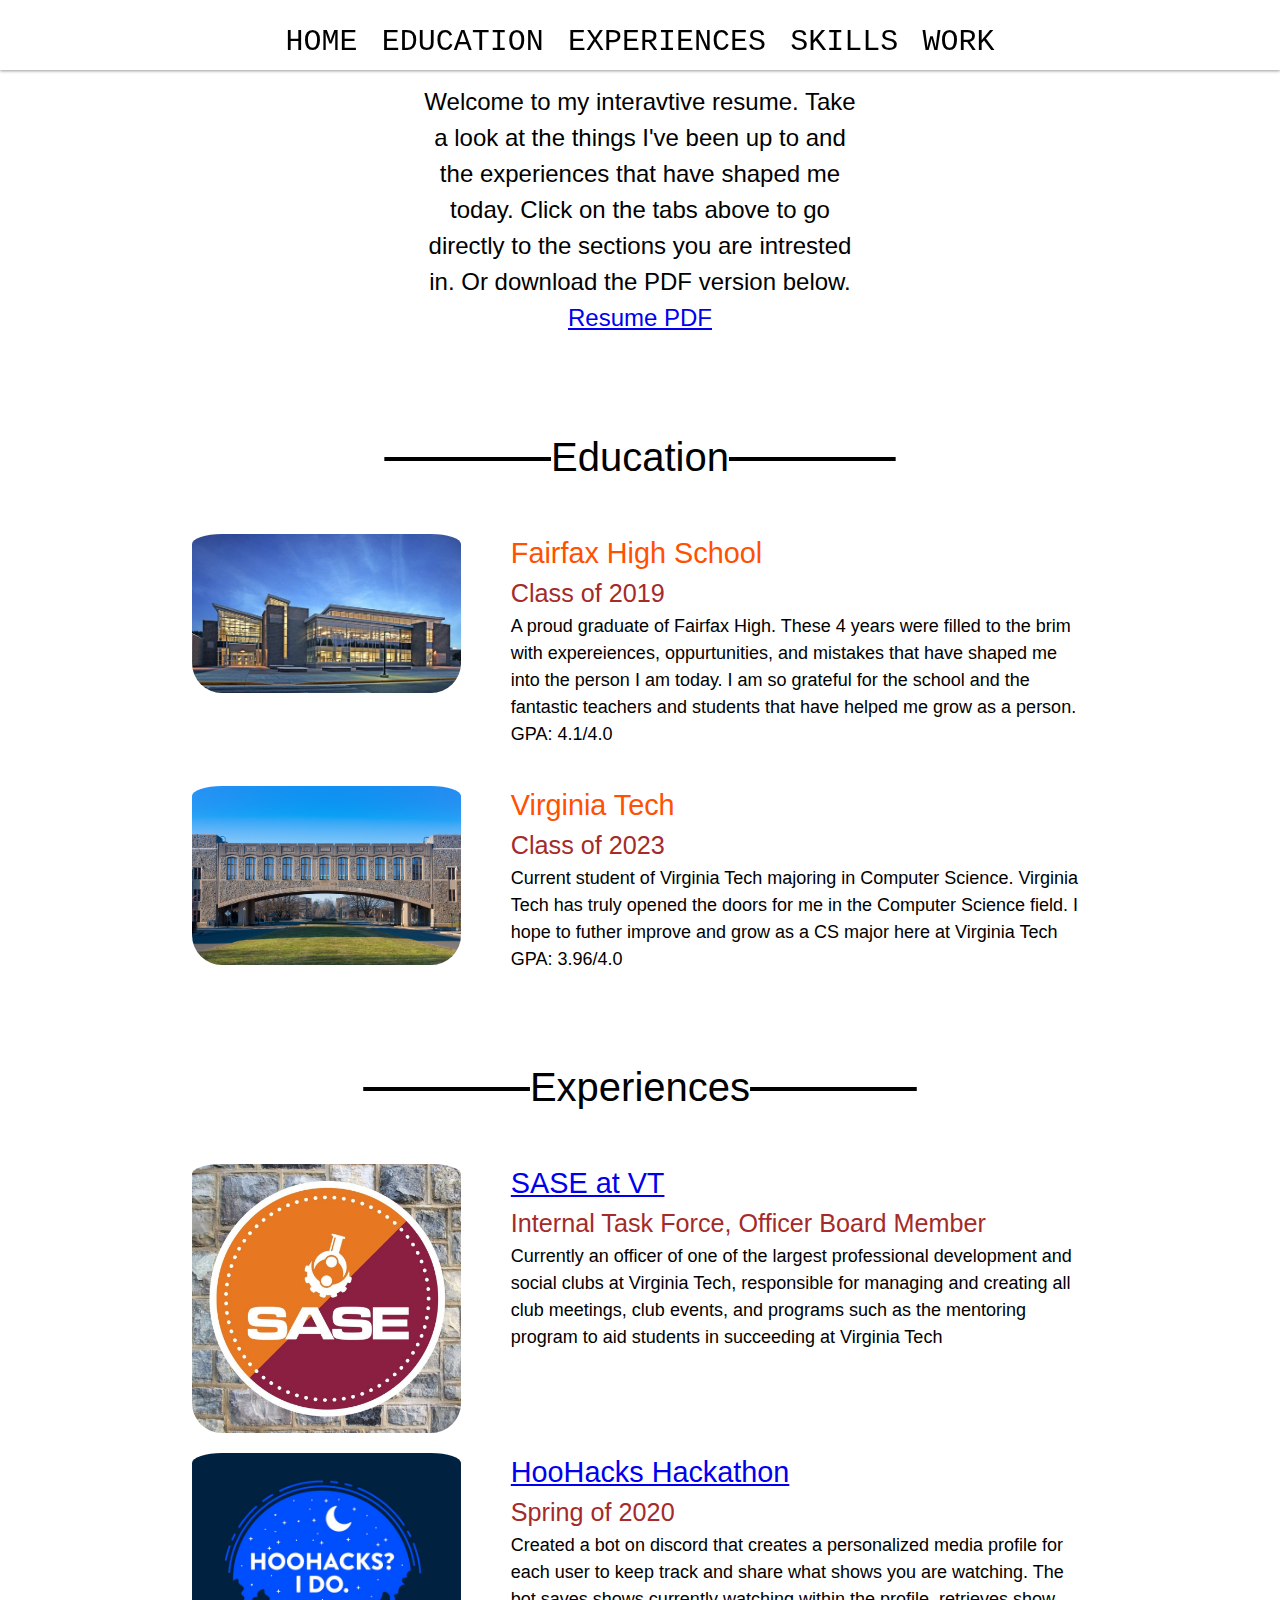
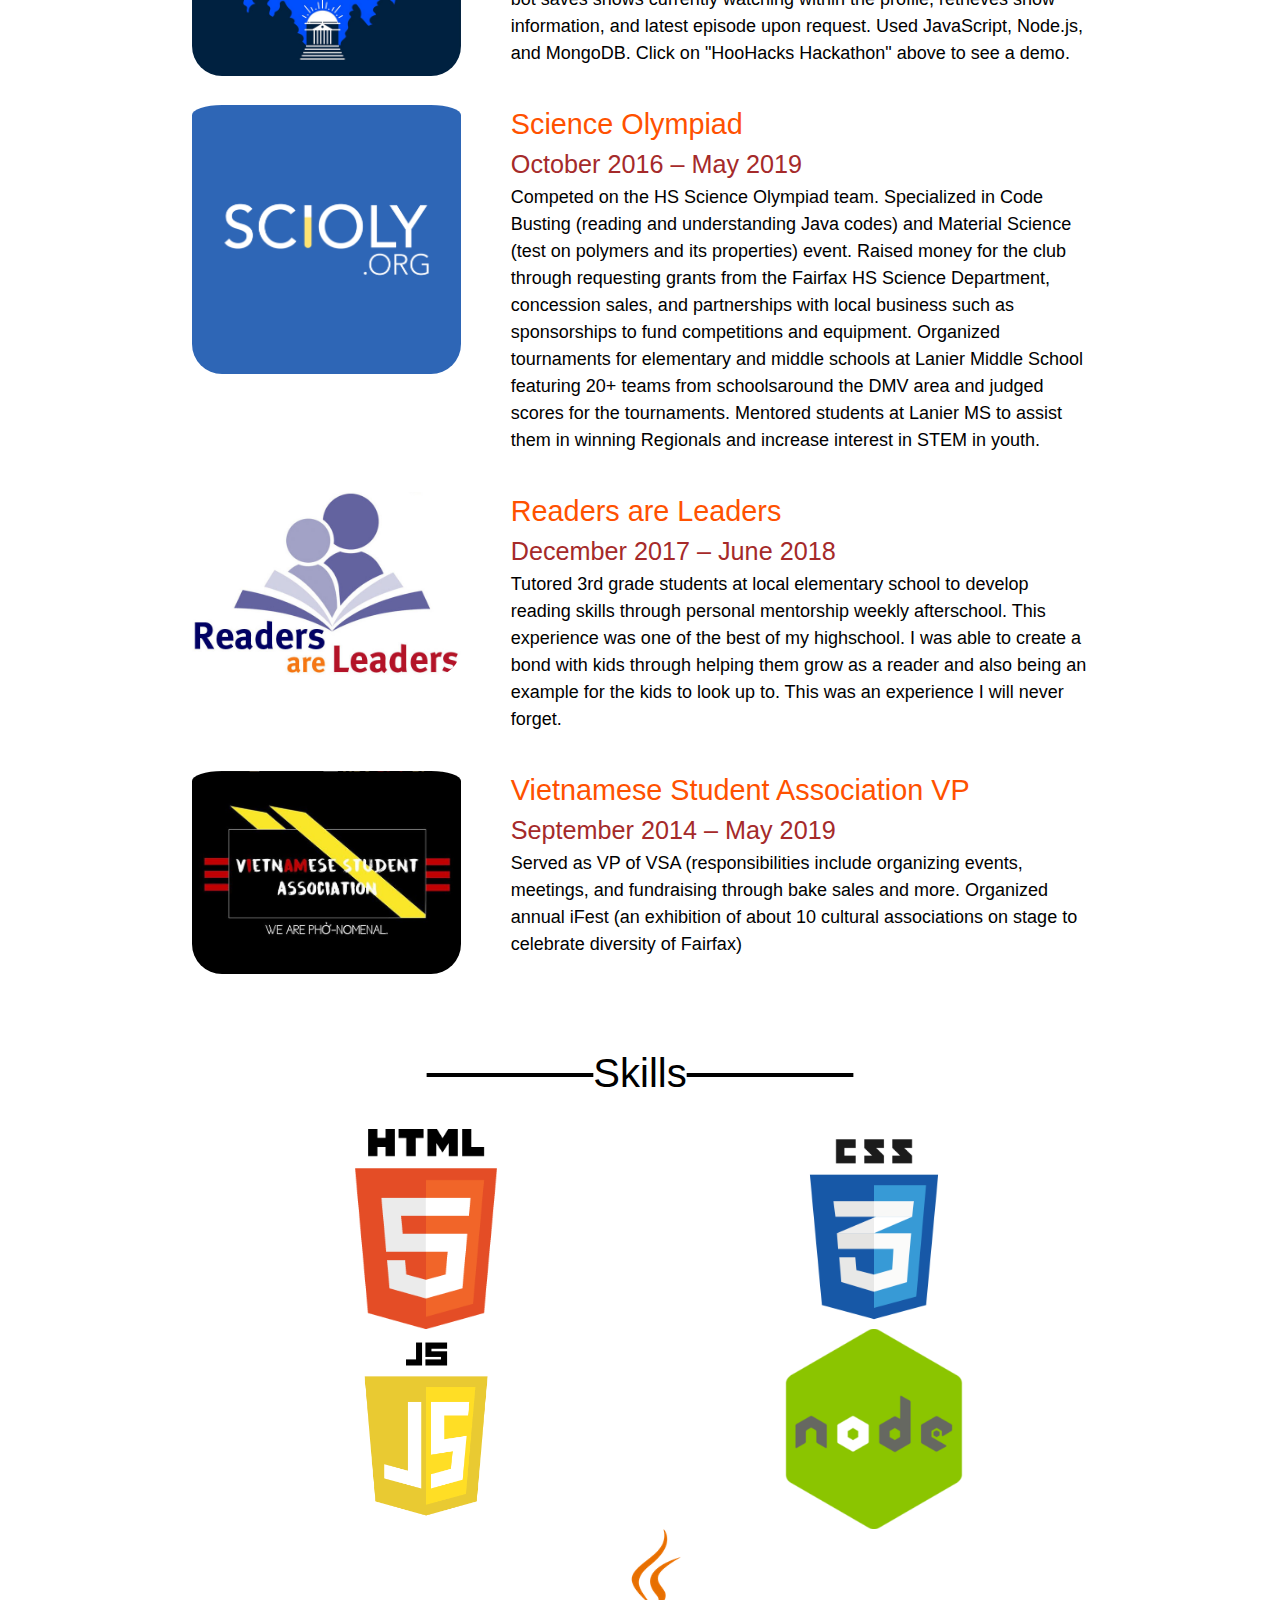
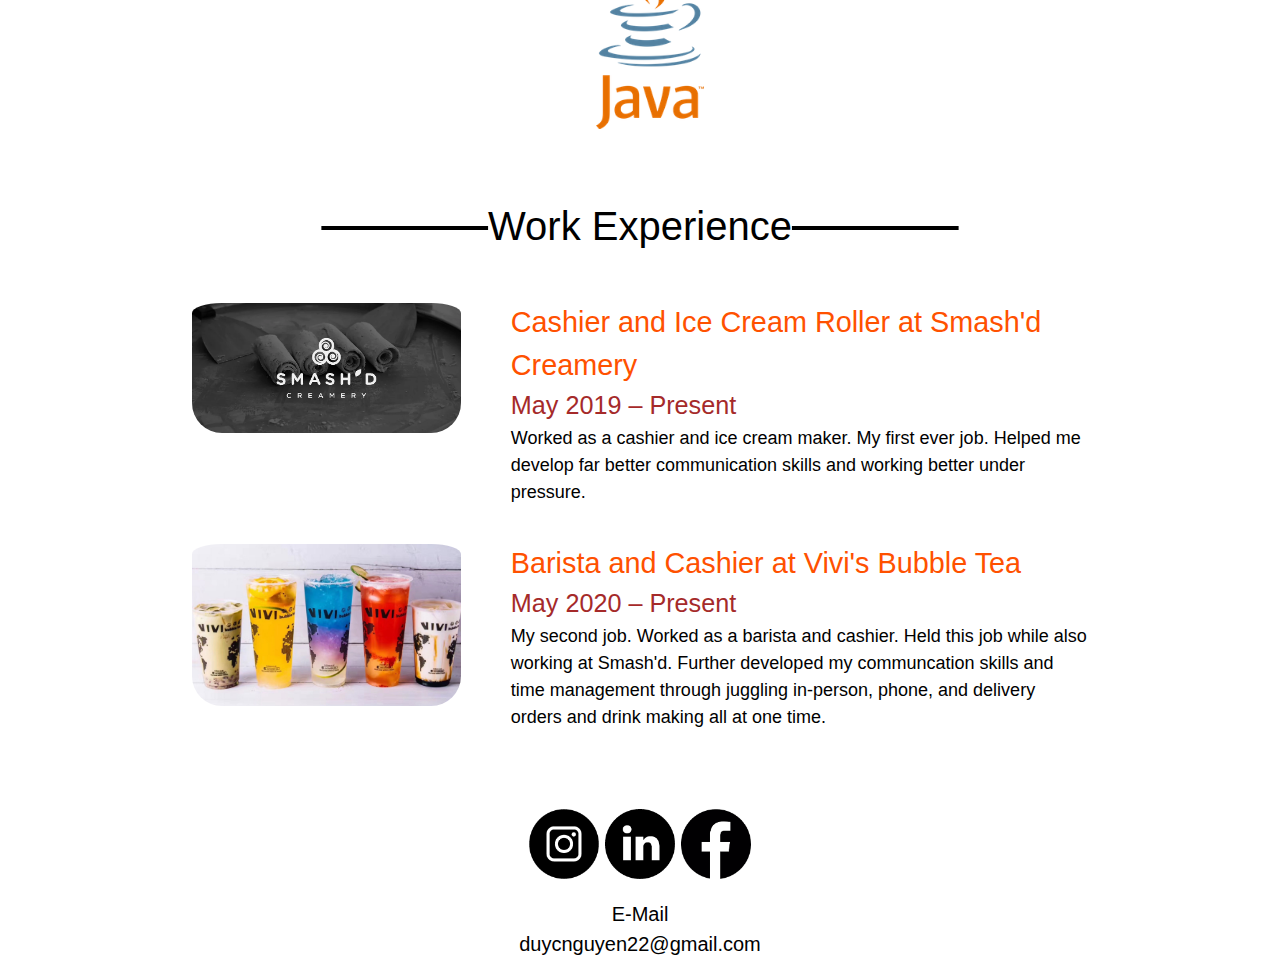
<file: duyWebsite/resume.html>
<!DOCTYPE html>
<html>
<head>
    <meta charset="utf-8">
    <meta name="viewport" content="initial-scale=1">
    <meta name="description" content="An attempt at a personal website">
    <meta name="Duy Nguyen" content="stuff">
    <title>Duy Nguyen's Resume</title>
    <link rel="stylesheet" type="text/css"href="css/styleResume.css">
    <link rel="stylesheet" href="https://cdnjs.cloudflare.com/ajax/libs/font-awesome/4.7.0/css/font-awesome.min.css">
</head>
<body>
<header>
    <div class = "container">
        <nav>
            <ul>
                <li><a href="index.html">Home</a></li>
                <li><a href="#cool">Education</a></li>
                <li><a href="#expereiences">Experiences</a></li>
                <li><a href="#skills">Skills</a></li>
                <li><a href="#work">Work</a></li>
            </ul>
        </nav>
    </div>
    <section id="Hamburger">
    <div class="topnav">
        <p>Resume</p>
        <!-- Navigation links (hidden by default) -->
        <div id="myLinks">
          <a href="index.html">Home</a>
          <a href="#cool">Education</a>
          <a href="#expereiences">Experiences</a>
          <a href="#skills">Skills</a>
          <a href="#work">Work</a>
        </div>
        <!-- "Hamburger menu" / "Bar icon" to toggle the navigation links -->
        <section id=burger>
        <a href="javascript:void(0);" class="icon" onclick="myFunction()">
          <i class="fa fa-bars"></i>
        </a>
        </section>
    </div>
    </section>
</header>
<div class="container">
    <section id="intro">
    <p>
        Welcome to my interavtive resume. Take a look at the things I've been up to and the experiences that have shaped me today. Click on the tabs above to go directly to the sections you are intrested in. Or download the PDF version below.</br>
        <a href="DuyCNguyenResume.pdf" target="_blank">Resume PDF</a>
    </p>
    </section>
</div>
<section id="cool">
    <div class="container">
        <h1>Education</h1>
    <div class="coolStuff">
        <img src="images/fhs.jpg" alt>
        <p><strong>Fairfax High School</strong><br/>
        <span class="date">Class of 2019<br/></span>
            A proud graduate of Fairfax High. These 4 years were filled to the brim with expereiences, oppurtunities, and mistakes that have shaped me into the person I am today. I am so grateful for the school and the fantastic teachers and students that have helped me grow as a person.<br/>
            GPA: 4.1/4.0
        </p>
    </div>
    <div class="coolStuff">
        <img src="images/vt.jpg" alt>
        <p><strong>Virginia Tech</strong><br/>
        <span class="date">Class of 2023<br/></span>
            Current student of Virginia Tech majoring in Computer Science. Virginia Tech has truly opened the doors for me in the Computer Science field. I hope to futher improve and grow as a CS major here at Virginia Tech<br/>
            GPA: 3.96/4.0
        </p>
    </div>
    <section id="expereiences">
    <h1>Experiences</h1>
    <div class="coolStuff">
        <img src="images/sasevt.jpg" alt>
        <p><strong><a href="http://www.sase.org.vt.edu/" target="_blank">SASE at VT</a></strong><br/>
        <span class="date">Internal Task Force, Officer Board Member<br/></span>
        Currently an officer of one of the largest professional development and social clubs at Virginia Tech, responsible for
        managing and creating all club meetings, club events, and programs such as the mentoring program to aid students in
        succeeding at Virginia Tech
        </p>
    </div>
    <div class="coolStuff">
        <img src="images/hoohacks.jpg" alt>
        <p><strong><a href="https://www.youtube.com/watch?v=LXVMBxIB8uQ" target="_blank">HooHacks Hackathon</a></strong><br/>
        <span class="date">Spring of 2020<br/></span>
        Created a bot on discord that creates a personalized media profile for each user to keep track and share what shows you are watching. The bot saves shows currently watching within the profile, retrieves show information, and latest episode upon request. Used JavaScript, Node.js, and MongoDB. Click on "HooHacks Hackathon" above to see a demo.
        </p>
    </div>
    <div class="coolStuff">
        <img src="images/scioly.png" alt>
        <p><strong>Science Olympiad</strong><br/>
        <span class="date">October 2016 – May 2019<br/></span>
        Competed on the HS Science Olympiad team. Specialized in Code Busting (reading and understanding Java codes) and Material Science (test on polymers and its properties) event. Raised money for the club through requesting grants from the Fairfax HS Science Department, concession sales, and partnerships with local business such as sponsorships to fund competitions and equipment. Organized tournaments for elementary and middle schools at Lanier Middle School featuring 20+ teams from schoolsaround the DMV area and judged scores for the tournaments. Mentored students at Lanier MS to assist them in winning Regionals and increase interest in STEM in youth.
        </p>
    </div>
    <div class="coolStuff">
        <img src="images/read.jpg" alt>
        <p><strong>Readers are Leaders</strong><br/>
        <span class="date"> December 2017 – June 2018<br/></span>
        Tutored 3rd grade students at local elementary school to develop reading skills through personal mentorship weekly afterschool. This experience was one of the best of my highschool. I was able to create a bond with kids through helping them grow as a reader and also being an example for the kids to look up to. This was an experience I will never forget.
        </p>
    </div>
    <div class="coolStuff">
        <img src="images/vsa.png" alt>
        <p><strong>Vietnamese Student Association VP</strong><br/>
        <span class="date"> September 2014 – May 2019<br/></span>
        Served as VP of VSA (responsibilities include organizing events, meetings, and fundraising through bake sales and more. Organized annual iFest (an exhibition of about 10 cultural associations on stage to celebrate diversity of Fairfax)
        </p>
    </div>
    <section id="skills">
        <h1>Skills</h1>
        <div class="grid">
            <img src="images/html5.png" alt="">
            <img src="images/css3.png" alt="">
            <img src="images/js.png" alt="">
            <img src="images/node.png" alt="">
        </div>
        <div class="last">
            <img src="images/java.png" alt="">
        </div>
    </section>
    <section id="work">
        <h1>Work Experience</h1>
        <div class="coolStuff">
            <img src="images/sma.webp" alt>
            <p><strong>Cashier and Ice Cream Roller at Smash'd Creamery</strong><br/>
            <span class="date">  May 2019 – Present<br/></span>
            Worked as a cashier and ice cream maker. My first ever job. Helped me develop far better communication skills and working better under pressure.
            </p>
        </div>
        <div class="coolStuff">
            <img src="images/viv.jpg" alt>
            <p><strong>Barista and Cashier at Vivi's Bubble Tea</strong><br/>
            <span class="date">  May 2020 – Present<br/></span>
            My second job. Worked as a barista and cashier. Held this job while also working at Smash'd. Further developed my communcation skills and time management through juggling in-person, phone, and delivery orders and drink making all at one time.
            </p>
        </div>
    </section>
    </div>
</section>
<footer>
    <div class="container">
      <div class="social-media">
        <a href="https://www.instagram.com/duynquy3n/?hl=en" target="_blank"><img src="images/ig.png" alt=""></a>
        <a href="https://www.linkedin.com/in/duy-n-22a89a193/" target="_blank"><img src="images/in.png" alt=""></a>
        <a href="https://www.facebook.com/profile.php?id=100023971275331" target="_blank"><img src="images/face.png" alt=""></a>
      </div>
      <div class="email">
        <p><strong>E-Mail</strong></br>
          duycnguyen22@gmail.com
        </p>
      </div>
    </div>
  </footer>
  <script>
    function myFunction() {
      var x = document.getElementById("myLinks");
      if (x.style.display === "block") {
        x.style.display = "none";
      } else {
        x.style.display = "block";
      }
    }
    </script>
</body>
</html>
</file>
<file: duyWebsite/css/styleResume.css>
body{
    font: 15px/1.5  'Open Sans';
    padding: 0;
    margin: 0;
    background-color: rgb(255, 255, 255);
}

html{
    scroll-behavior: smooth;
}

header {
    background: #ffffff;
    color: #ffffff;
    padding-top: 20px;
    min-height: 50px;
    box-shadow: 0 1px 3px rgba(0,0,0,.4);
    text-align:center;
    width:100%;
    margin:auto;
    position: fixed;
    z-index: 9999;
}

.container{
    width:70%;
    margin:auto;
    overflow:hidden;
    font-family: "brandon grotesque", brandon, helvetica, sans-serif;
    font-weight: lighter;
    justify-content: center;
    display:block;
}

header a{
    color:#000000;
    text-decoration: none;
    text-transform: uppercase;
    font-size: 30px;
    transition-duration: 500ms;
    transition-property: all;
}

header ul{
    margin:0;
    padding:0;
}

header li{
    display: inline;
    margin: 0 auto;
    padding: 0 10px 0 10px;
    font-family: Courier New, Arial, Helvetica;
}

header a:hover{
    text-decoration: underline;
    color: #ff5100;
}
#intro{
    font-size: x-large;
    text-align: center;
    margin: auto;
    width: 50%;
}
.coolStuff{
    display:flex;
    justify-content: center;
    align-items: flex-start;
}

.coolStuff img{
    object-fit: cover;
    width: 30%;
    height: auto;
    float: left;
    border-radius: 30px;
    padding-top: 20px;
}

#cool p{
    padding-left: 50px;
    float: right;
    font-size: large;
}

#cool strong{
    font-size: 1.6em;
    color: #ff5100;
}

#cool h1{
    position: relative;
    text-align: center;
    font-size: 40px;
    font-weight: 100;
    color: #000000;
}
#cool h1:before, h1:after{
    content:'\00a0\00a0\00a0\00a0\00a0\00a0\00a0\00a0\00a0\00a0\00a0\00a0\00a0\00a0\00a0';
    text-decoration: line-through;
    margin: auto;
}

.date{
    font-size:1.4em;
    color: brown;
}

#intro{
    padding-top: 60px;
    font-family: "brandon grotesque", brandon, helvetica, sans-serif;
}

.grid {
    display: grid;
    grid-template-columns: 1fr 1fr;
    padding: 1em;
    width: 100%;
    height: 100%;
    align-self: center;
    align-items: center;
    padding: 0px 10px 0px;
}

#skills img {
    display: block;
    width: auto;
    height: 200px;
    object-fit: cover;
    align-self: center;
    align-items: center;
    justify-self: center;
}

.last{
    display: grid;
    grid-template-columns: 1fr;
    padding: 1em;
    width: 100%;
    height: 100%;
    align-self: center;
    align-items: center;
    padding: 0px 10px 0px;
}


#cool{
    padding-top: 40px;;
}

#expereiences{
    padding-top: 40px;
}

#skills{
    padding-top: 40px;
}

#work{
    padding-top: 40px;
}

footer{
    padding-top:50px;
}

footer h1{
    position: relative;
    text-align: center;
    font-size: 40px;
    font-family: "brandon grotesque", brandon, helvetica, sans-serif;
    font-weight: lighter;
}

.social-media {
    padding-top: 10px;
    display: flex;
    justify-content: center;
}

.social-media img{
    float: left;
    width:  70px;
    height: 70px;
    object-fit: cover;
    padding: 0px 3px 0px;
}

.email{
    font-size: 20px;
    text-align: center;
    justify-content: center;
}

.topnav {
    overflow: hidden;
    background-color: #333;
    position: relative;
    font-family: "brandon grotesque", brandon, helvetica, sans-serif;
  }

/* Hide the links inside the navigation menu (except for logo/home) */
.topnav #myLinks {
    display: none;
  }
  
  /* Style navigation menu links */
  .topnav a {
    color: white;
    padding: 14px 16px;
    text-decoration: none;
    font-size: 17px;
    display: block;
  }
  
  /* Style the hamburger menu */
  .topnav a.icon {
    background: black;
    display: block;
    position: absolute;
    right: 0;
    top: 0;
  }
  
  
  /* Add a grey background color on mouse-over */
  #burger a:hover {
    background-color:black;
    color:white;
  }
  
  /* Style the active link (or home/logo) */
  .active {
    background-color: white;
    color: white;
  }
@media(max-width:1059px){
    header a{
        font-size: 20px;
    }
}

@media(max-width:1000px){
    header a{
        font-size: 20px;
    }

    #work h1{
        font-size: 30px;
    }

    #intro {
        width: 75%;
    }
}

@media(max-width:768px){
    .coolStuff{
        display: inline-block;
    }
    .coolStuff img{
        display: block;
        width: 90%;
        height: auto;
        margin:auto;
        float: none;
        justify-content: center;
    }
    .coolStuff p{
        margin: 0;
        padding: 1em 0;
        width: inherit;
    }

    #cool p{
        padding-left: 0;
        font-size: medium;
    }

    #cool h1{
        padding-left: 0;
        font-size: 25px;
    }

    #cool h1:before, h1:after{
        content:'\00a0\00a0\00a0\00a0';
        text-decoration: line-through;
        margin: auto;
    }

    #work h1{
        font-size: 20px;
    }

    #cool strong {
        font-size: 1.3em;
        color: #ff5100;
    }

    #skills img {
        height: 100px;
    }

    #intro p{
        font-size:16px;
        padding-top: 0px;
    }

    header a{
        font-size:15px;
    }

    header nav{
        display: none;
    }

    header{
        padding-top: 0px;
    }
}
    @media(min-width:768px){
        #Hamburger{
            display: none;
        }
    }
</file>
